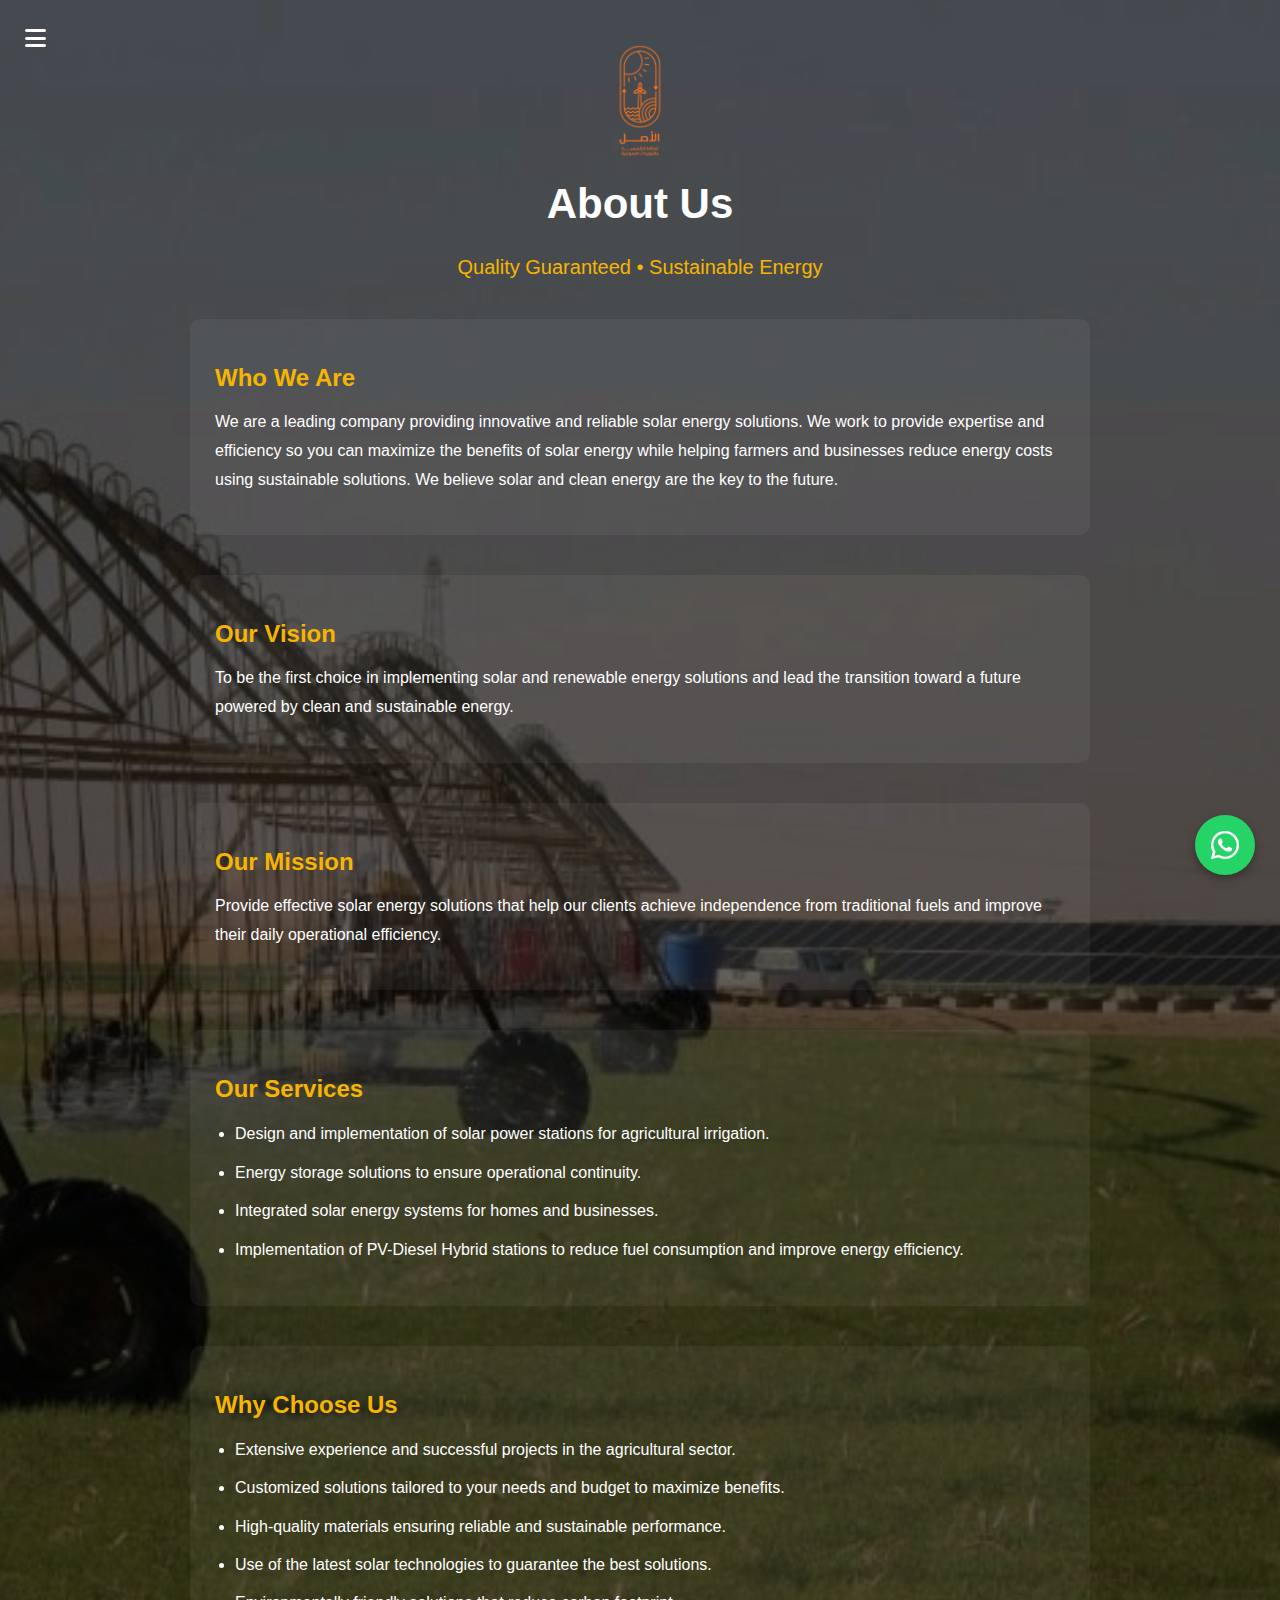
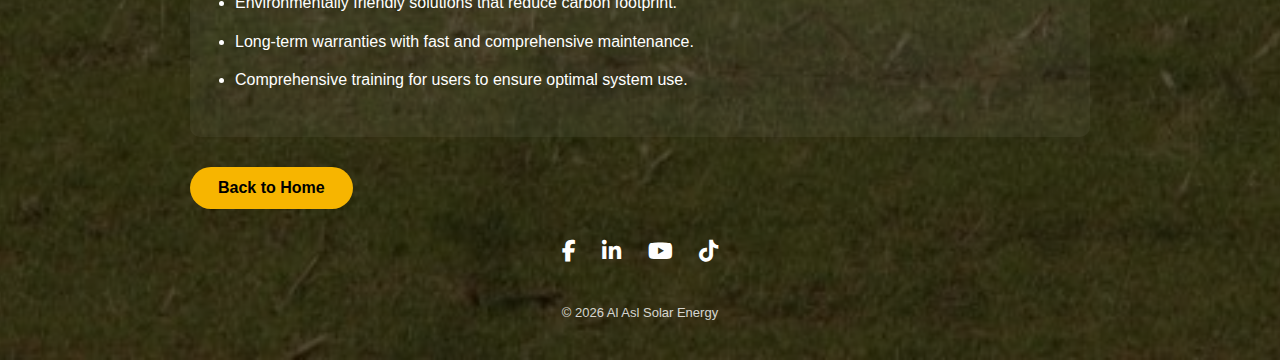
<file: about.html>
<!DOCTYPE html>
<html lang="en" dir="ltr">
<head>
<meta charset="UTF-8">
<meta name="viewport" content="width=device-width, initial-scale=1.0">
<title>About Us | Alasl Solar</title>

<link rel="stylesheet" href="https://cdnjs.cloudflare.com/ajax/libs/font-awesome/6.5.0/css/all.min.css">

<style>

body{
margin:0;
font-family:Arial,Helvetica,sans-serif;
color:white;
background-image:url("solar.jpg");
background-size:cover;
background-position:center;
background-repeat:no-repeat;
}

.overlay{
background:rgba(0,0,0,0.65);
min-height:100vh;
padding:40px 20px;
text-align:center;
}

/* logo */

.logo{
width:120px;
display:block;
margin:auto;
cursor:pointer;
}

/* hamburger */

.hamburger{
position:fixed;
top:25px;
left:25px;
font-size:24px;
cursor:pointer;
z-index:1001;
}

/* menu */

.menu{
position:fixed;
top:70px;
left:20px;
background:#111;
padding:15px;
border-radius:8px;
display:none;
text-align:left;
min-width:200px;
z-index:1000;
}

.menu a{
display:block;
color:white;
text-decoration:none;
padding:8px 10px;
font-size:14px;
}

.menu a:hover{
background:#333;
}

.menu-title{
margin-top:10px;
font-size:12px;
opacity:.7;
padding:6px 10px;
}

.menu-divider{
height:1px;
background:#333;
margin:8px 0;
}

/* titles */

.page-title{
font-size:42px;
margin-top:20px;
}

.subtitle{
font-size:20px;
margin-bottom:30px;
color:#f7b500;
}

/* container */

.container{
max-width:900px;
margin:auto;
text-align:left;
}

.section{
margin-top:40px;
background:rgba(255,255,255,0.05);
padding:25px;
border-radius:10px;
}

.section h2{
color:#f7b500;
margin-bottom:15px;
}

.section p{
line-height:1.8;
font-size:16px;
}

ul{
line-height:1.9;
padding-left:20px;
}

li{
margin-bottom:8px;
}

/* button */

.btn{
display:inline-block;
margin-top:30px;
background:#f7b500;
color:black;
padding:12px 28px;
border-radius:25px;
text-decoration:none;
font-weight:bold;
}

/* social */

.social{
margin-top:30px;
font-size:22px;
text-align:center;
}

.social i{
margin:0 10px;
cursor:pointer;
}

/* footer */

footer{
margin-top:40px;
font-size:13px;
opacity:0.8;
text-align:center;
}

/* whatsapp */

.whatsapp{
position:fixed;
bottom:25px;
right:25px;
width:60px;
height:60px;
background:#25D366;
color:white;
border-radius:50%;
display:flex;
align-items:center;
justify-content:center;
font-size:32px;
box-shadow:0 4px 10px rgba(0,0,0,0.3);
z-index:999;
transition:0.3s;
text-decoration:none;
}

.whatsapp:hover{
transform:scale(1.1);
background:#1ebe5d;
}

</style>
</head>

<body>

<div class="overlay">

<!-- hamburger -->
<div class="hamburger" onclick="toggleMenu()">
<i class="fa fa-bars"></i>
</div>

<div class="menu" id="menu">

<a href="index.html">Home</a>
<a href="about.html">About Us</a>
<a href="#">Services</a>
<a href="#">Projects</a>
<a href="#">Contact</a>

<div class="menu-divider"></div>

<div class="menu-title">Language</div>

<a href="#" onclick="setLang('en')">🇬🇧 English</a>
<a href="#" onclick="setLang('ar')">🇸🇦 العربية</a>
<a href="#" onclick="setLang('es')">🇪🇸 Español</a>
<a href="#" onclick="setLang('zh')">🇨🇳 中文</a>

</div>

<a href="index.html">
<img src="logo.png" class="logo">
</a>

<h1 class="page-title" data-i18n="title">About Us</h1>
<div class="subtitle" data-i18n="slogan">Quality Guaranteed • Sustainable Energy</div>

<div class="container">

<div class="section">
<h2 data-i18n="who">Who We Are</h2>
<p data-i18n="whoText"></p>
</div>

<div class="section">
<h2 data-i18n="vision">Our Vision</h2>
<p data-i18n="visionText"></p>
</div>

<div class="section">
<h2 data-i18n="mission">Our Mission</h2>
<p data-i18n="missionText"></p>
</div>

<div class="section">
<h2 data-i18n="services">Our Services</h2>
<ul id="servicesList"></ul>
</div>

<div class="section">
<h2 data-i18n="why">Why Choose Us</h2>
<ul id="whyList"></ul>
</div>

<a class="btn" href="index.html" data-i18n="home">Back to Home</a>

</div>

<div class="social">
<i class="fab fa-facebook-f"></i>
<i class="fab fa-linkedin-in"></i>
<i class="fab fa-youtube"></i>
<i class="fab fa-tiktok"></i>
</div>

<footer>
© 2026 Al Asl Solar Energy
</footer>

</div>

<a href="https://wa.me/201200074344" class="whatsapp" target="_blank">
<i class="fab fa-whatsapp"></i>
</a>

<script>

function toggleMenu(){
let menu=document.getElementById("menu");
menu.style.display = menu.style.display==="block" ? "none" : "block";
}

function setLang(lang){

if(lang==="ar"){
document.documentElement.dir="rtl";
}else{
document.documentElement.dir="ltr";
}

const data={
en:{
title:"About Us",
slogan:"Quality Guaranteed • Sustainable Energy",
who:"Who We Are",
whoText:"We are a leading company providing innovative and reliable solar energy solutions. We work to provide expertise and efficiency so you can maximize the benefits of solar energy while helping farmers and businesses reduce energy costs using sustainable solutions. We believe solar and clean energy are the key to the future.",
vision:"Our Vision",
visionText:"To be the first choice in implementing solar and renewable energy solutions and lead the transition toward a future powered by clean and sustainable energy.",
mission:"Our Mission",
missionText:"Provide effective solar energy solutions that help our clients achieve independence from traditional fuels and improve their daily operational efficiency.",
services:"Our Services",
servicesList:[
"Design and implementation of solar power stations for agricultural irrigation.",
"Energy storage solutions to ensure operational continuity.",
"Integrated solar energy systems for homes and businesses.",
"Implementation of PV-Diesel Hybrid stations to reduce fuel consumption and improve energy efficiency."
],
why:"Why Choose Us",
whyList:[
"Extensive experience and successful projects in the agricultural sector.",
"Customized solutions tailored to your needs and budget to maximize benefits.",
"High-quality materials ensuring reliable and sustainable performance.",
"Use of the latest solar technologies to guarantee the best solutions.",
"Environmentally friendly solutions that reduce carbon footprint.",
"Long-term warranties with fast and comprehensive maintenance.",
"Comprehensive training for users to ensure optimal system use."
],
home:"Back to Home"
},

ar:{
title:"من نحن",
slogan:"نضمن الجودة • نحقق الاستدامة",
who:"من نحن",
whoText:"نحن شركة رائدة في تقديم وتنفيذ حلول طاقة شمسية مبتكرة وموثوقة. نعمل على تزويدك بخبرة وكفاءة لتحقق أقصى استفادة من الطاقة الشمسية، مساعدة المزارعين والشركات في خفض تكاليف الطاقة باستخدام حلول مستدامة. نؤمن بأن الطاقة الشمسية والطاقة النظيفة هي مفتاح المستقبل.",
vision:"رؤيتنا",
visionText:"أن نكون الخيار الأول في تنفيذ حلول الطاقة الشمسية والطاقة المتجددة، ونقود التحول نحو مستقبل يعتمد على طاقة نظيفة ومستدامة.",
mission:"رسالتنا",
missionText:"تقديم حلول طاقة شمسية فعّالة تساعد عملاءنا على تحقيق استقلالية عن الوقود التقليدي وتحسين كفاءة أعمالهم اليومية.",
services:"خدماتنا",
servicesList:[
"تصميم وتنفيذ محطات طاقة شمسية للري الزراعي.",
"حلول تخزين الطاقة لضمان استمرارية التشغيل.",
"أنظمة طاقة شمسية متكاملة للمنازل والشركات.",
"تنفيذ محطات PV-Diesel Hybrid لتقليل استخدام الوقود وتحقيق كفاءة أكبر في استهلاك الطاقة."
],
why:"لماذا تختارنا",
whyList:[
"خبرة طويلة ومشروعات ناجحة في القطاع الزراعي.",
"حلول مخصصة لتلبية احتياجاتك وميزانيتك للوصول إلى أقصى استفادة.",
"خامات عالية الجودة وكفاءة لضمان أفضل أداء مستدام.",
"استخدام أحدث التقنيات في مجال الطاقة الشمسية.",
"حلول صديقة للبيئة تقلل البصمة الكربونية.",
"ضمانات طويلة الأمد مع صيانة شاملة وسريعة.",
"تدريب شامل للمستخدمين لضمان الاستخدام الأمثل."
],
home:"العودة للرئيسية"
}
};

const t=data[lang];

document.querySelector('[data-i18n="title"]').innerText=t.title;
document.querySelector('[data-i18n="slogan"]').innerText=t.slogan;
document.querySelector('[data-i18n="who"]').innerText=t.who;
document.querySelector('[data-i18n="whoText"]').innerText=t.whoText;
document.querySelector('[data-i18n="vision"]').innerText=t.vision;
document.querySelector('[data-i18n="visionText"]').innerText=t.visionText;
document.querySelector('[data-i18n="mission"]').innerText=t.mission;
document.querySelector('[data-i18n="missionText"]').innerText=t.missionText;
document.querySelector('[data-i18n="services"]').innerText=t.services;
document.querySelector('[data-i18n="why"]').innerText=t.why;
document.querySelector('[data-i18n="home"]').innerText=t.home;

const servicesList=document.getElementById("servicesList");
servicesList.innerHTML="";
t.servicesList.forEach(s=>{
servicesList.innerHTML+=`<li>${s}</li>`;
});

const whyList=document.getElementById("whyList");
whyList.innerHTML="";
t.whyList.forEach(w=>{
whyList.innerHTML+=`<li>${w}</li>`;
});

document.getElementById("menu").style.display="none";
}

setLang("en");

</script>

</body>
</html>
</file>
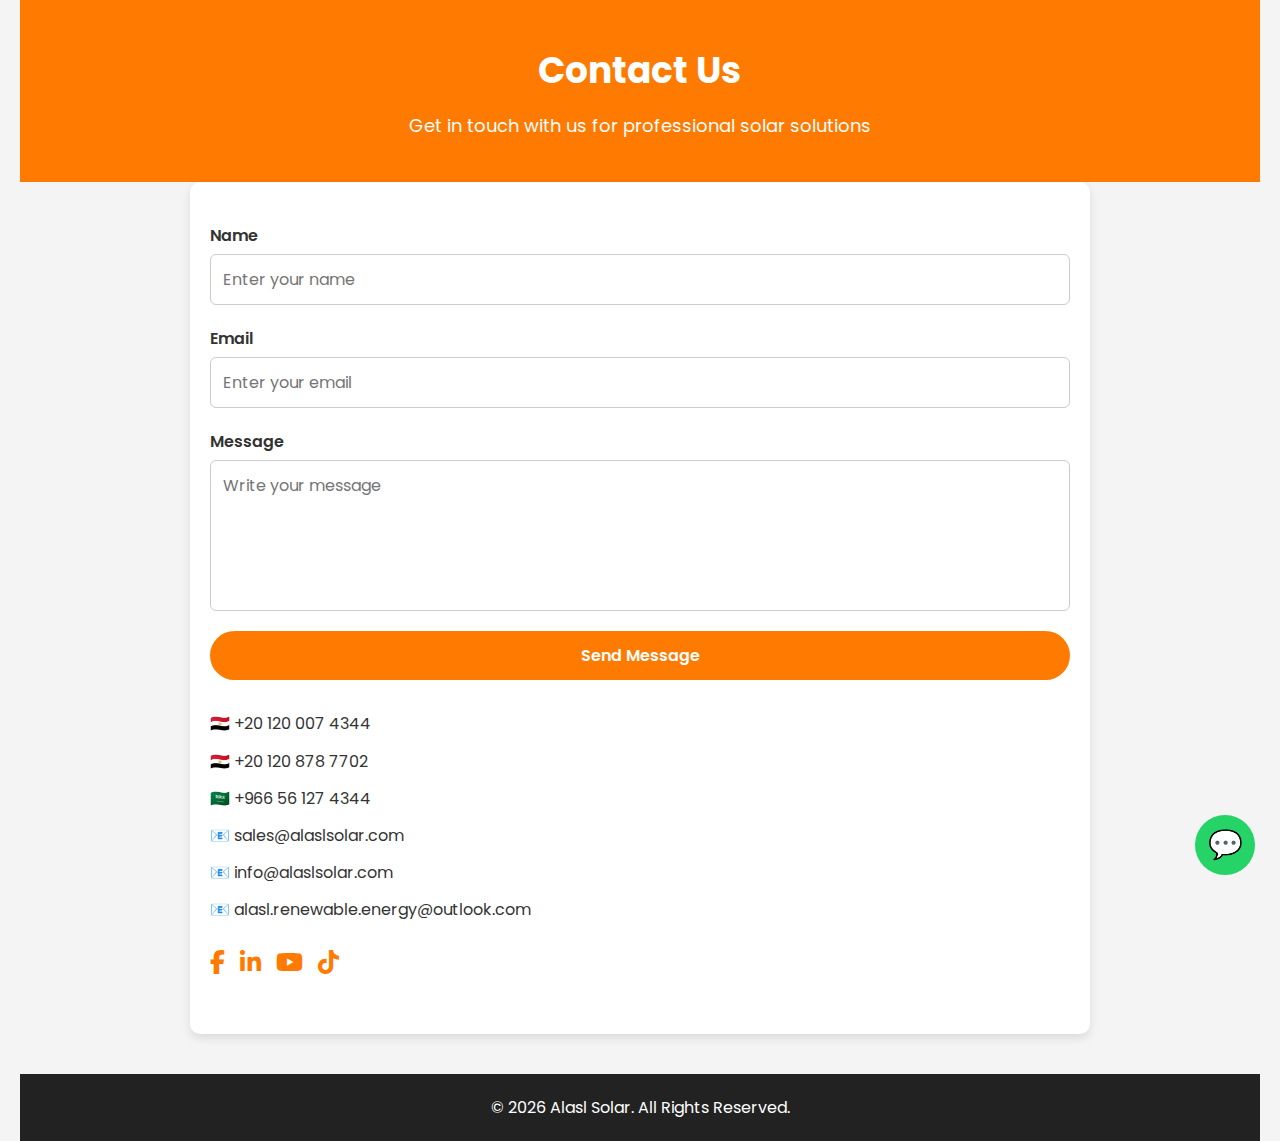
<file: contact.html>
<!DOCTYPE html>
<html lang="en" dir="ltr">
<head>
<meta charset="UTF-8">
<meta name="viewport" content="width=device-width, initial-scale=1.0">
<title>Contact Us | Alasl Solar</title>

<!-- Google Fonts -->
<link href="https://fonts.googleapis.com/css2?family=Poppins:wght@300;400;600&family=Cairo:wght@300;400;600&display=swap" rel="stylesheet">
<link rel="stylesheet" href="https://cdnjs.cloudflare.com/ajax/libs/font-awesome/6.4.0/css/all.min.css">

<style>
*{margin:0;padding:0;box-sizing:border-box;font-family:'Poppins',sans-serif;transition: font-family 0.3s;}
html[lang="ar"] body{font-family:'Cairo', Arial, sans-serif;}
body{background:#f4f4f4;color:#333;line-height:1.7;padding:0 20px;overflow-x:hidden;transition: font-family 0.3s;}

/* Hamburger Button */
.menu-btn{
    position:fixed;
    top:20px;
    left:20px;
    font-size:30px;
    cursor:pointer;
    color:#ff7a00;
    z-index:10002;
    transition:0.3s;
}
.menu-btn:hover{ transform:scale(1.1); }

/* Overlay */
.overlay{
    position:fixed;
    top:0; left:0;
    width:100%; height:100%;
    background: rgba(0,0,0,0.5);
    opacity:0;
    visibility:hidden;
    transition: opacity .3s ease, visibility .3s ease;
    z-index:9998;
}

/* Menu */
.menu{
    position:fixed;
    top:0;
    left:-280px;
    width:280px;
    height:100%;
    background:#222;
    display:flex;
    flex-direction:column;
    padding:80px 20px;
    transition: left 0.4s ease;
    z-index:10000;
}
.menu.show{left:0;}
.menu a, .menu .lang-btn{
    color:#fff;
    text-decoration:none;
    padding:12px 0;
    font-size:18px;
    opacity:0;
    transform:translateX(-20px);
    transition: all 0.3s ease;
}
.menu.show a, .menu.show .lang-btn{opacity:1; transform:translateX(0);}
.menu a:hover, .menu .lang-btn:hover{color:#f9c74f; transform:translateX(5px);}

/* Language Button inside menu */
.lang-btn{
    margin-top:20px;
    padding:10px 18px;
    border-radius:30px;
    background:rgba(0,0,0,.85);
    color:#fff;
    font-size:14px;
    cursor:pointer;
    align-self:flex-start;
    transition:0.3s;
}
.lang-btn:hover{background:rgba(0,0,0,.95); transform:scale(1.05);}

/* Header */
header{background:#ff7a00;color:white;text-align:center;padding:40px 20px;}
header h1{font-size:36px;margin-bottom:10px;}
header p{font-size:18px;}

/* Container */
.container{max-width:900px;margin:auto;padding:40px 20px;background:#fff;border-radius:10px;box-shadow:0 4px 10px rgba(0,0,0,.1);}
form{display:flex; flex-direction:column;}
form label{margin-bottom:5px; font-weight:600;}
form input, form textarea{margin-bottom:20px;padding:12px;border-radius:6px;border:1px solid #ccc;font-size:16px;resize:none;}
form button{padding:12px 28px;background:#ff7a00;color:white;border:none;border-radius:30px;cursor:pointer;font-size:16px;font-weight:600;transition:.3s;}
form button:hover{background:#e66d00;}

.contact-info{margin-top:30px;}
.contact-info span, .contact-info a{display:block;margin-bottom:10px;color:#333;text-decoration:none;}
.contact-info a:hover{text-decoration:underline;}

.social{margin-top:20px; display:flex; gap:15px;}
.social a{font-size:24px; color:#ff7a00; transition:.3s;}
.social a:hover{color:#e66d00; transform:scale(1.1);}

footer{text-align:center; margin-top:40px; padding:20px; background:#222; color:#fff;}
.whatsapp{position:fixed; bottom:25px; right:25px; background:#25d366; width:60px; height:60px; border-radius:50%; display:flex; align-items:center; justify-content:center; font-size:28px; color:#fff; text-decoration:none; z-index:99999; transition:.3s;}
.whatsapp:hover{transform:scale(1.1);}

@media(max-width:600px){header h1{font-size:28px;} header p{font-size:16px;} form input, form textarea{font-size:14px;}}
</style>
</head>
<body>

<!-- Overlay + Hamburger Menu -->
<div class="overlay" id="overlay" onclick="toggleMenu()"></div>
<div class="menu-btn" onclick="toggleMenu()">☰</div>

<nav class="menu" id="menu">
  <a href="index.html">Home</a>
  <a href="about.html">About Us</a>
  <a href="services.html">Our Services</a>
  <a href="projects.html">Our Projects</a>
  <a href="contact.html">Contact Us</a>
  <div class="lang-btn" onclick="toggleLang()">AR | EN</div>
</nav>

<header>
  <h1 id="mainTitle">Contact Us</h1>
  <p id="subtitle">Get in touch with us for professional solar solutions</p>
</header>

<div class="container">
  <form id="contactForm">
    <label for="name" id="labelName">Name</label>
    <input type="text" id="name" placeholder="Enter your name" required>

    <label for="email" id="labelEmail">Email</label>
    <input type="email" id="email" placeholder="Enter your email" required>

    <label for="message" id="labelMessage">Message</label>
    <textarea id="message" rows="5" placeholder="Write your message" required></textarea>

    <button type="submit" id="submitBtn">Send Message</button>
  </form>

  <div class="contact-info">
    <span>🇪🇬 +20 120 007 4344</span>
    <span>🇪🇬 +20 120 878 7702</span>
    <span>🇸🇦 +966 56 127 4344</span>

    <a href="mailto:sales@alaslsolar.com">📧 sales@alaslsolar.com</a>
    <a href="mailto:info@alaslsolar.com">📧 info@alaslsolar.com</a>
    <a href="mailto:alasl.renewable.energy@outlook.com">📧 alasl.renewable.energy@outlook.com</a>

    <div class="social">
      <a href="https://www.facebook.com/AlaslSolar/" target="_blank"><i class="fab fa-facebook-f"></i></a>
      <a href="https://www.linkedin.com/company/alaslsolar" target="_blank"><i class="fab fa-linkedin-in"></i></a>
      <a href="https://www.youtube.com/@alaslsolar" target="_blank"><i class="fab fa-youtube"></i></a>
      <a href="https://www.tiktok.com/@alaslsolar" target="_blank"><i class="fab fa-tiktok"></i></a>
    </div>
  </div>
</div>

<footer>© 2026 Alasl Solar. All Rights Reserved.</footer>
<a class="whatsapp" href="https://wa.me/201200074344" target="_blank">💬</a>

<script>
let currentLang="en";
let menuLinks;

/* Apply Language */
function applyLang(){
    if(currentLang==="en"){
        document.documentElement.lang="en"; document.documentElement.dir="ltr";
        mainTitle.innerText="Contact Us";
        subtitle.innerText="Get in touch with us for professional solar solutions";
        labelName.innerText="Name";
        labelEmail.innerText="Email";
        labelMessage.innerText="Message";
        submitBtn.innerText="Send Message";
        menuLinks=["Home","About Us","Our Services","Our Projects","Contact Us"];
        document.querySelector('.menu .lang-btn').innerText="AR | EN";
    }else{
        document.documentElement.lang="ar"; document.documentElement.dir="rtl";
        mainTitle.innerText="اتصل بنا";
        subtitle.innerText="تواصل معنا للحصول على حلول طاقة شمسية احترافية";
        labelName.innerText="الاسم";
        labelEmail.innerText="البريد الإلكتروني";
        labelMessage.innerText="رسالتك";
        submitBtn.innerText="إرسال الرسالة";
        menuLinks=["الرئيسية","من نحن","خدماتنا","مشاريعنا","اتصل بنا"];
        document.querySelector('.menu .lang-btn').innerText="EN | AR";
    }
    const menuA=document.querySelectorAll(".menu a");
    menuA.forEach((link,i)=>{ link.innerText=menuLinks[i]; link.style.transitionDelay=`${i*0.08}s`; });
}

/* Toggle Language */
function toggleLang(){ currentLang=(currentLang==="en")?"ar":"en"; applyLang(); }

/* Toggle Menu */
function toggleMenu(){
    const menu=document.getElementById("menu");
    const overlay=document.getElementById("overlay");
    menu.classList.toggle("show");
    if(menu.classList.contains("show")){
        overlay.style.opacity="1"; overlay.style.visibility="visible";
        const items=[...menu.querySelectorAll("a, .lang-btn")];
        items.forEach((el,i)=>{ el.style.transitionDelay=`${i*0.08}s`; el.style.transform='translateX(0)'; el.style.opacity='1'; });
    }else{
        overlay.style.opacity="0"; overlay.style.visibility="hidden";
        menu.querySelectorAll("a, .lang-btn").forEach(el=>{ el.style.transitionDelay='0s'; el.style.transform='translateX(-20px)'; el.style.opacity='0'; });
    }
}

/* Close menu when clicking a link */
document.querySelectorAll('.menu a').forEach(link=>link.addEventListener('click', toggleMenu));

/* Form submission */
document.getElementById("contactForm").addEventListener("submit", function(e){
  e.preventDefault();
  alert(document.documentElement.lang==="en"?"Message sent successfully!":"تم إرسال الرسالة بنجاح!");
});

applyLang();
</script>

</body>
</html>
</file>
